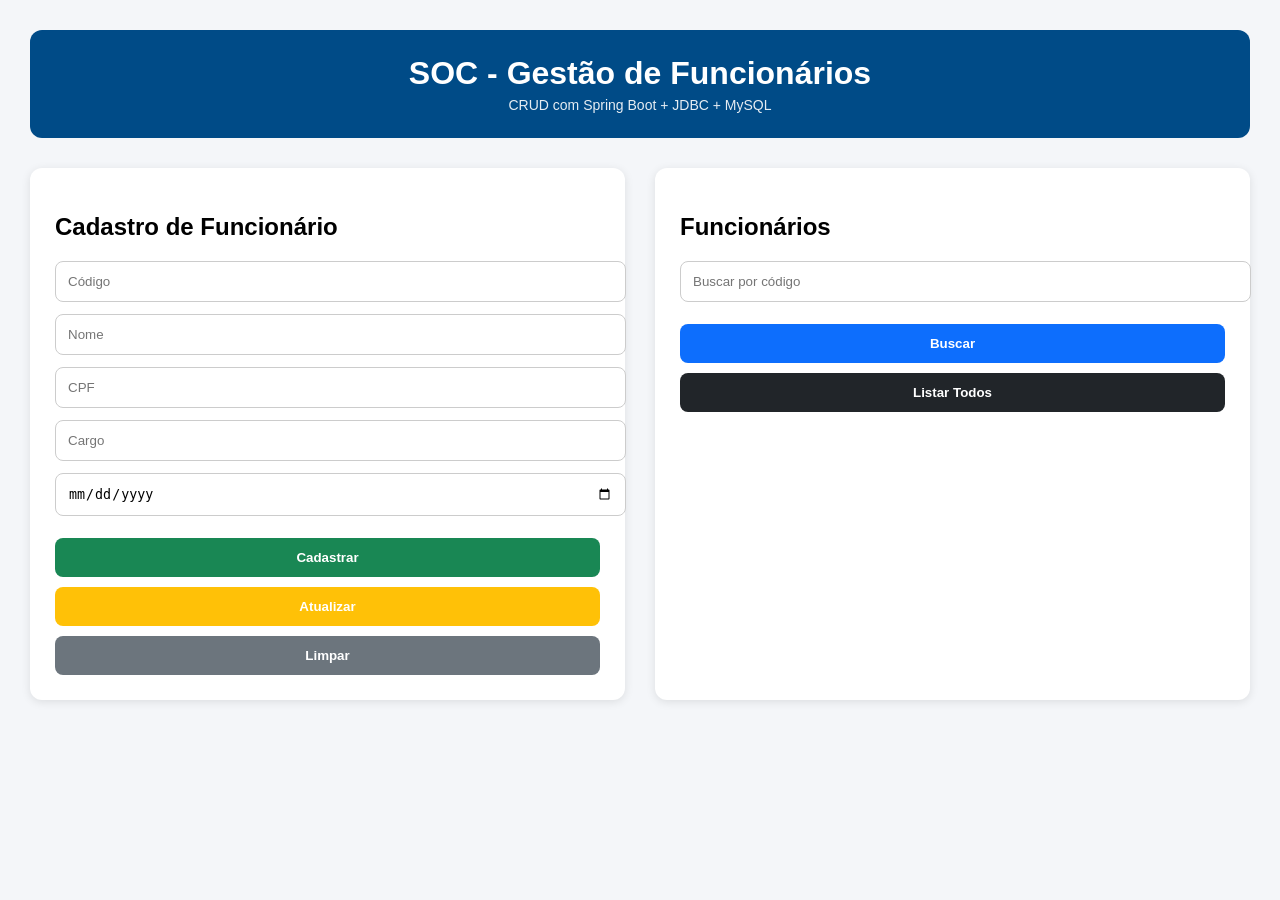
<file: index.html>
<!DOCTYPE html>
<html lang="pt-br">

<head>
    <meta charset="UTF-8">
    <meta name="viewport" content="width=device-width, initial-scale=1.0">
    <title>SOC - Gestão de Funcionários</title>

    <link rel="stylesheet" href="style.css">
    <link rel="stylesheet" href="https://cdnjs.cloudflare.com/ajax/libs/font-awesome/6.5.0/css/all.min.css">
</head>
</head>

<body>

    <div class="container">

        <header class="header">
            <h1>SOC - Gestão de Funcionários</h1>
            <p>CRUD com Spring Boot + JDBC + MySQL</p>

            <a id="btnVoltar" class="btn-voltar-circle hidden" onclick="voltarTelaInicial()" title="Voltar">

                <i class="fa-solid fa-arrow-left"></i>

            </a>
        </header>



        <div class="content">

            <div class="form-section">

                <h2 id="tituloFormulario">Cadastro de Funcionário</h2>

                <input type="number" id="codigo" placeholder="Código">

                <input type="text" id="nome" placeholder="Nome">

                <input type="text" id="cpf" placeholder="CPF">

                <input type="text" id="cargo" placeholder="Cargo">

                <input type="date" id="dataNascimento">

                <button id="btnCadastrar" class="btn cadastrar" onclick="cadastrarFuncionario()">
                    Cadastrar
                </button>

                <button class="btn atualizar" onclick="atualizarFuncionario()">
                    Atualizar
                </button>

                <button class="btn limpar" onclick="limparCampos()">
                    Limpar
                </button>

            </div>

            <div class="list-section" id="secaoListagem">

                <h2>Funcionários</h2>

                <div class="search-box">

                    <input type="number" id="buscarCodigo" placeholder="Buscar por código">

                    <button onclick="buscarFuncionario()">
                        Buscar
                    </button>

                </div>

                <button class="btn listar" onclick="abrirTelaFuncionarios()">
                    Listar Todos
                </button>

                <div id="loader" class="loader hidden">
                    Carregando funcionários...
                </div>

                <div id="listaFuncionarios"></div>

            </div>

        </div>

    </div>

    <script src="script.js"></script>

    <script>

        const funcionarioEditar = localStorage.getItem("funcionarioEditar");

        if (funcionarioEditar) {

            const funcionario = JSON.parse(funcionarioEditar);

            document.getElementById("codigo").value = funcionario.codigo;
            document.getElementById("nome").value = funcionario.nome;
            document.getElementById("cpf").value = funcionario.cpf;
            document.getElementById("cargo").value = funcionario.cargo;
            document.getElementById("dataNascimento").value = funcionario.dataNascimento;

            // bloqueia alteração do código
            document.getElementById("codigo").disabled = true;

            // esconde botão cadastrar
            document.getElementById("btnCadastrar").style.display = "none";

            // mostra botão voltar
            document.getElementById("btnVoltar")
                .classList.remove("hidden");

            // altera título
            document.getElementById("tituloFormulario")
                .innerText = "Editar Funcionário";

            // esconde listagem
            document.getElementById("secaoListagem")
                .style.display = "none";

            localStorage.removeItem("funcionarioEditar");
        }

    </script>

</body>

</html>
</file>
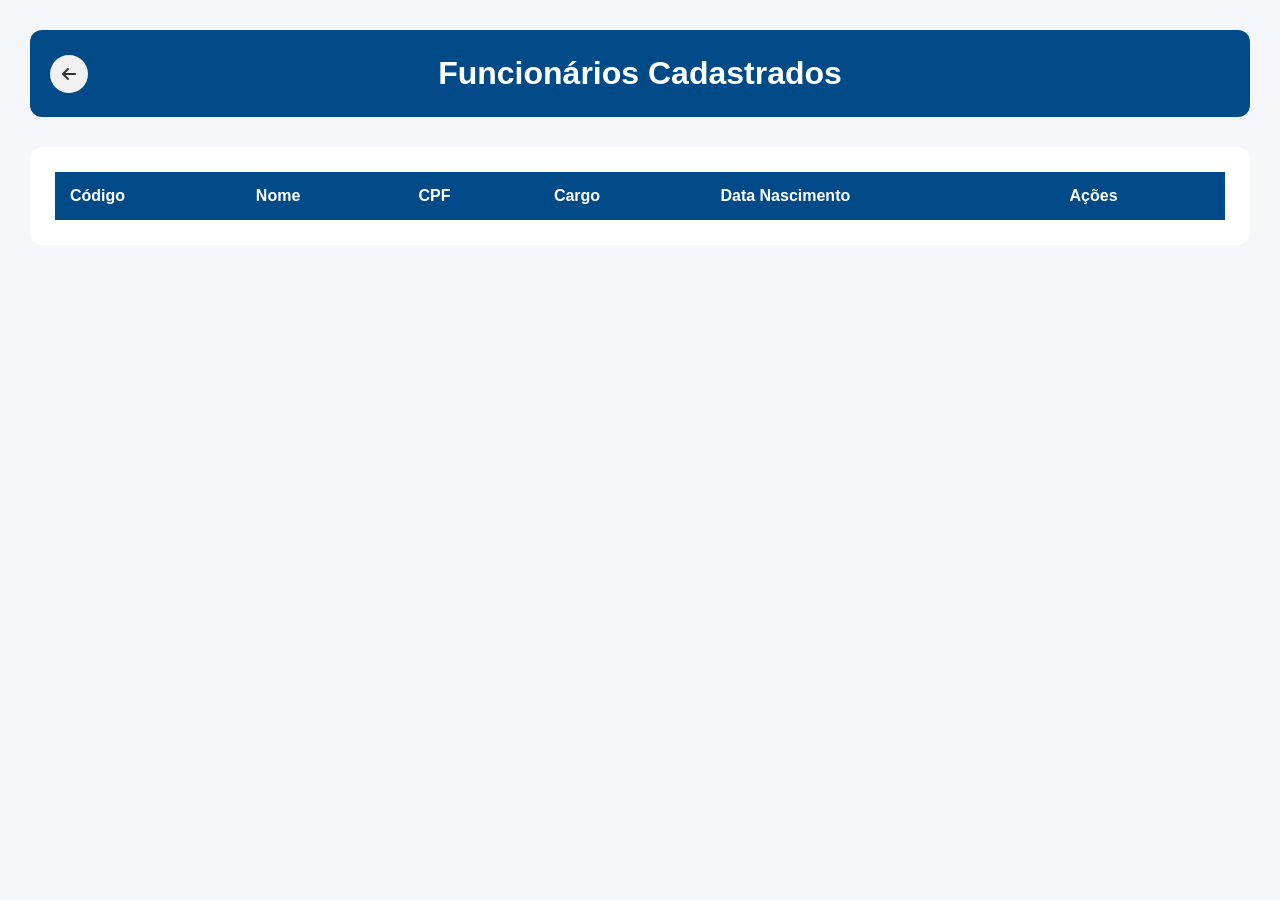
<file: funcionarios.html>
<!DOCTYPE html>
<html lang="pt-br">

<head>
    <meta charset="UTF-8">
    <meta name="viewport" content="width=device-width, initial-scale=1.0">
    <title>Funcionários</title>

    <link rel="stylesheet" href="style.css">
    <link rel="stylesheet" href="https://cdnjs.cloudflare.com/ajax/libs/font-awesome/6.5.0/css/all.min.css">
</head>

<body>

    <div class="container">

        <header class="header">

            <h1>Funcionários Cadastrados</h1>

            <a class="btn-voltar-circle" onclick="voltarTelaInicial()" title="Voltar">
                <i class="fa-solid fa-arrow-left"></i>
            </a>

        </header>

        <div class="table-container">

            <table>

                <thead>

                    <tr>
                        <th>Código</th>
                        <th>Nome</th>
                        <th>CPF</th>
                        <th>Cargo</th>
                        <th>Data Nascimento</th>
                        <th>Ações</th>
                    </tr>

                </thead>

                <tbody id="tabelaFuncionarios">

                </tbody>

            </table>

        </div>

        <div id="loader" class="loader hidden">
            Carregando funcionários...
        </div>

    </div>

    <script src="script.js"></script>

</body>

</html>
</file>
<file: style.css>
body {
    margin: 0;
    font-family: Arial, Helvetica, sans-serif;
    background-color: #f4f6f9;
}

.container {
    padding: 30px;
}

.header {
    background-color: #004b87;
    color: white;
    padding: 25px;
    border-radius: 12px;
    margin-bottom: 30px;

    display: flex;
    flex-direction: column;
    align-items: center;
    justify-content: center;
    text-align: center;
}

.header {
    position: relative;
}

.header h1 {
    margin: 0;
}

.header p {
    margin: 5px 0 0 0;
    opacity: 0.9;
    font-size: 14px;
}

.content {
    display: flex;
    gap: 30px;
}

.form-section,
.list-section {
    flex: 1;
    background-color: white;
    padding: 25px;
    border-radius: 12px;
    box-shadow: 0 2px 10px rgba(0, 0, 0, 0.1);
}

.form-section input,
.search-box input {
    width: 100%;
    padding: 12px;
    margin-bottom: 12px;
    border: 1px solid #ccc;
    border-radius: 8px;
}

.btn,
.search-box button,
.editar,
.excluir {
    width: 100%;
    padding: 12px;
    border: none;
    border-radius: 8px;
    color: white;
    font-weight: bold;
    cursor: pointer;
    margin-top: 10px;
}

.cadastrar {
    background-color: #198754;
}

.atualizar {
    background-color: #ffc107;
}

.limpar {
    background-color: #6c757d;
}

.listar {
    background-color: #212529;
}

.search-box button {
    background-color: #0d6efd;
}

.card-funcionario {
    border: 1px solid #ddd;
    border-radius: 10px;
    padding: 18px;
    margin-top: 15px;
}

.card-funcionario h3 {
    margin-top: 0;
}

.acoes {
    display: flex;
    gap: 10px;
    margin-top: 15px;
}

.editar {
    background-color: #fd7e14;
}

.excluir {
    background-color: #dc3545;
}

@media (max-width: 900px) {
    .content {
        flex-direction: column;
    }
}

.loader {
    margin-top: 20px;
    padding: 15px;
    background-color: #dbeafe;
    color: #1d4ed8;
    border-radius: 8px;
    text-align: center;
    font-weight: bold;
}

.hidden {
    display: none !important;
}

.table-container {
    background-color: white;
    padding: 25px;
    border-radius: 12px;
    margin-top: 30px;
    overflow-x: auto;
}

table {
    width: 100%;
    border-collapse: collapse;
}

table th {
    background-color: #004b87;
    color: white;
    padding: 15px;
    text-align: left;
}

table td {
    padding: 15px;
    border-bottom: 1px solid #ddd;
}

table tr:hover {
    background-color: #f1f5f9;
}


.icon {
    cursor: pointer;
    margin: 0 6px;
    font-size: 18px;
    text-decoration: none;
}

.icon.edit {
    color: #2e7d32;
}

.icon.delete {
    color: #c62828;
}

.icon:hover {
    opacity: 0.7;
}

.btn-voltar-circle {
    width: 38px;
    height: 38px;
    display: flex;
    align-items: center;
    justify-content: center;
    border-radius: 50%;
    background: #f1f1f1;
    color: #333;
    cursor: pointer;
    transition: 0.2s;
}

.btn-voltar-circle:hover {
    background: #e0e0e0;
    transform: scale(1.05);
}
.btn-voltar-circle {
    position: absolute;
    left: 20px;
}

.input-erro {
    border: 2px solid #dc3545 !important;
    background-color: #fff5f5;
}

.mensagem-erro {
    color: #dc3545;
    font-size: 13px;
    margin-top: -8px;
    margin-bottom: 10px;
}
</file>
